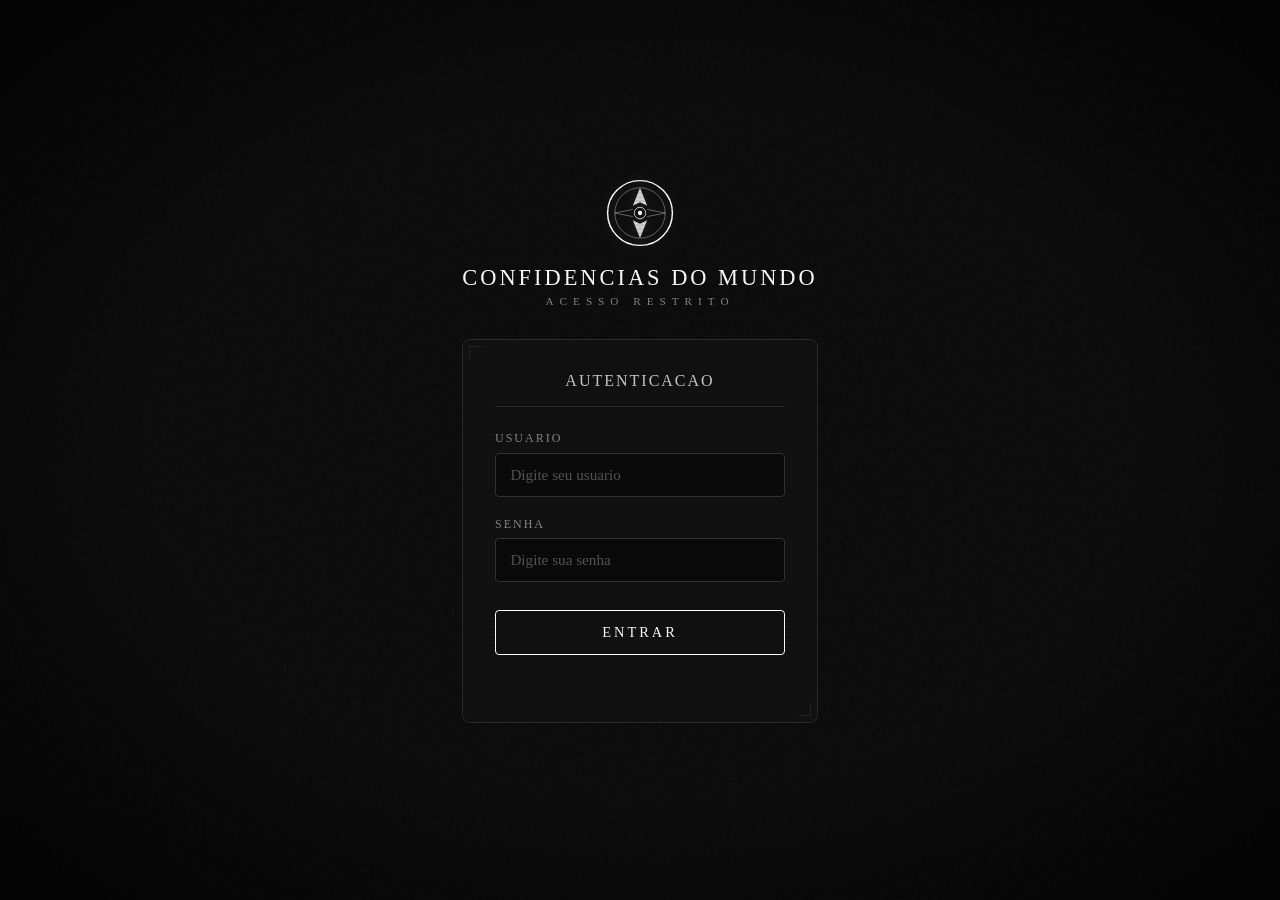
<file: index.html>
<!DOCTYPE html>
<html lang="pt-BR">
<head>
  <meta charset="UTF-8">
  <meta name="viewport" content="width=device-width, initial-scale=1.0">
  <title>CONFIDENCIAS DO MUNDO</title>
  <link rel="stylesheet" href="style.css">
</head>
<body>
  <div class="container">
    <div class="brasao">
      <svg viewBox="0 0 100 100" fill="none" xmlns="http://www.w3.org/2000/svg">
        <circle cx="50" cy="50" r="45" stroke="white" stroke-width="2" fill="none"/>
        <circle cx="50" cy="50" r="35" stroke="white" stroke-width="0.5" fill="none"/>
        <path d="M50 15 L60 40 L50 35 L40 40 Z" fill="white" opacity="0.8"/>
        <path d="M50 85 L60 60 L50 65 L40 60 Z" fill="white" opacity="0.8"/>
        <line x1="15" y1="50" x2="40" y2="45" stroke="white" stroke-width="0.5"/>
        <line x1="15" y1="50" x2="40" y2="55" stroke="white" stroke-width="0.5"/>
        <line x1="85" y1="50" x2="60" y2="45" stroke="white" stroke-width="0.5"/>
        <line x1="85" y1="50" x2="60" y2="55" stroke="white" stroke-width="0.5"/>
        <circle cx="50" cy="50" r="8" stroke="white" stroke-width="1" fill="none"/>
        <circle cx="50" cy="50" r="3" fill="white"/>
      </svg>
      <h1>Confidencias do Mundo</h1>
      <div class="sub">Acesso Restrito</div>
    </div>

    <div class="card">
      <h2>Autenticacao</h2>
      <form id="loginForm" autocomplete="off">
        <div class="form-group">
          <label for="usuario">Usuario</label>
          <input type="text" id="usuario" placeholder="Digite seu usuario" autocomplete="off">
        </div>
        <div class="form-group">
          <label for="senha">Senha</label>
          <input type="password" id="senha" placeholder="Digite sua senha" autocomplete="off">
        </div>
        <div class="btn-wrapper">
          <button type="submit" class="btn">Entrar</button>
        </div>
      </form>
      <div id="erro" class="erro"></div>
    </div>
  </div>

  <div id="terminalOverlay" class="terminal-overlay">
    <div class="terminal">
      <div class="terminal-header">
        <span class="terminal-title">CMD.exe - Terminal Interativo</span>
        <span class="terminal-close" id="terminalClose">x</span>
      </div>
      <div class="terminal-body">
        <div class="terminal-output" id="terminalOutput"></div>
        <div class="terminal-input-line">
          <span class="prompt">></span>
          <input type="text" id="terminalInput" class="terminal-input" placeholder="digite sua resposta..." disabled autocomplete="off">
          <button id="terminalSend" class="terminal-send">></button>
        </div>
      </div>
    </div>
  </div>

  <script src="script.js"></script>
  <script src="audio.js"></script>
</body>
</html>
</file>
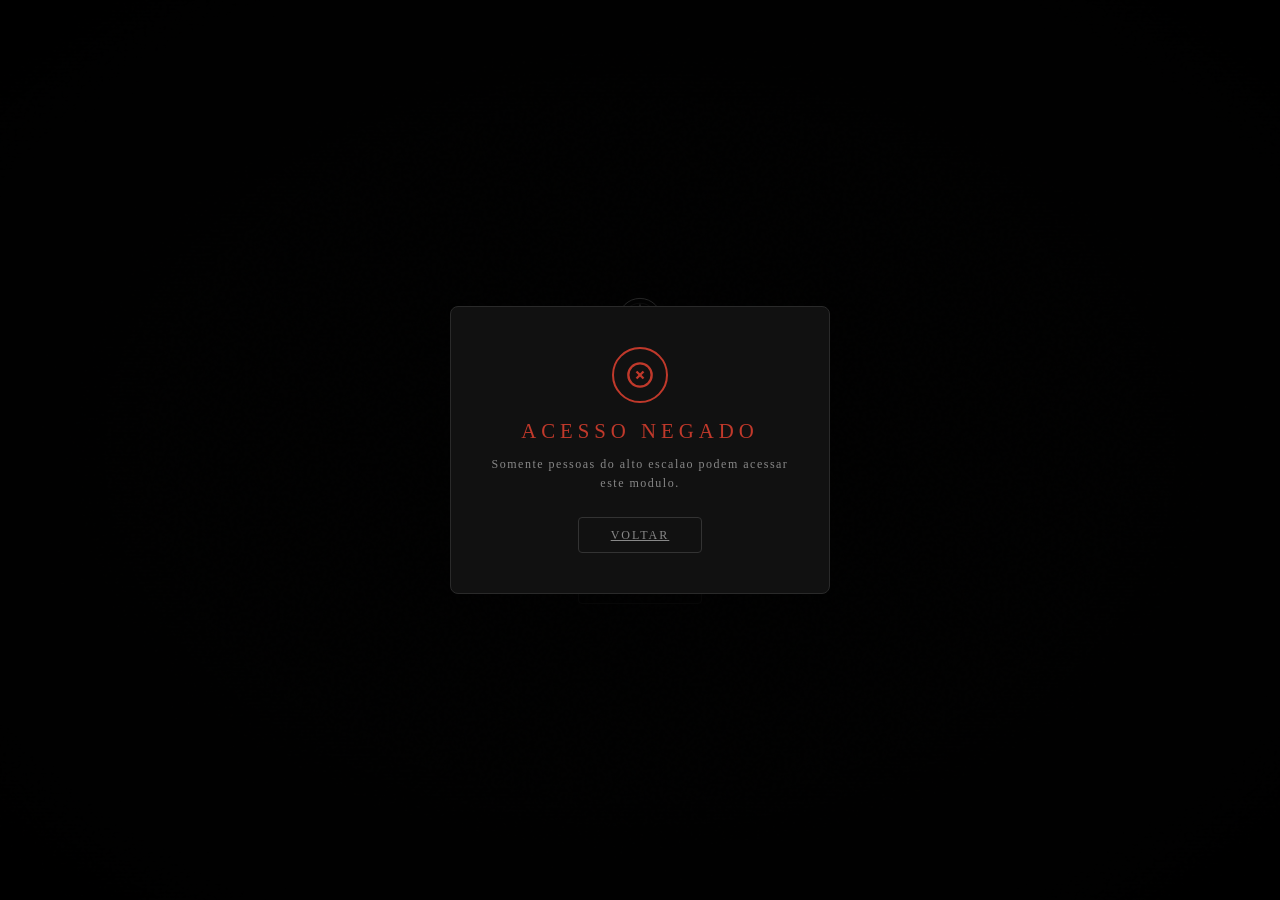
<file: cameras.html>
<!DOCTYPE html>
<html lang="pt-BR">
<head>
  <meta charset="UTF-8">
  <meta name="viewport" content="width=device-width, initial-scale=1.0">
  <title>Cameras - CONFIDENCIAS DO MUNDO</title>
  <link rel="stylesheet" href="style.css">
</head>
<body>
  <div class="sub-page">
    <div class="brasao" style="animation:none;opacity:1;margin-bottom:1rem">
      <svg viewBox="0 0 100 100" fill="none" xmlns="http://www.w3.org/2000/svg" style="width:48px;height:48px">
        <circle cx="50" cy="50" r="45" stroke="white" stroke-width="2" fill="none"/>
        <circle cx="50" cy="50" r="35" stroke="white" stroke-width="0.5" fill="none"/>
        <path d="M50 15 L60 40 L50 35 L40 40 Z" fill="white" opacity="0.8"/>
        <path d="M50 85 L60 60 L50 65 L40 60 Z" fill="white" opacity="0.8"/>
        <circle cx="50" cy="50" r="3" fill="white"/>
      </svg>
    </div>
    <h2>Cameras</h2>
    <div class="linha"></div>
    <div class="classificado">Conteudo Classificado</div>
    <div class="linha"></div>
    <a href="dashboard.html" class="voltar">Voltar</a>
  </div>

  <div class="access-modal-overlay visible" id="accessModal">
    <div class="access-modal">
      <div class="negado-icon">
        <svg viewBox="0 0 24 24" fill="none" stroke="currentColor" stroke-width="2">
          <circle cx="12" cy="12" r="10"/>
          <line x1="15" y1="9" x2="9" y2="15"/>
          <line x1="9" y1="9" x2="15" y2="15"/>
        </svg>
      </div>
      <h3>Acesso Negado</h3>
      <p>Somente pessoas do alto escalao podem acessar este modulo.</p>
      <a href="dashboard.html" class="btn-voltar-modal">Voltar</a>
    </div>
  </div>

  <script src="audio.js"></script>
</body>
</html>
</file>
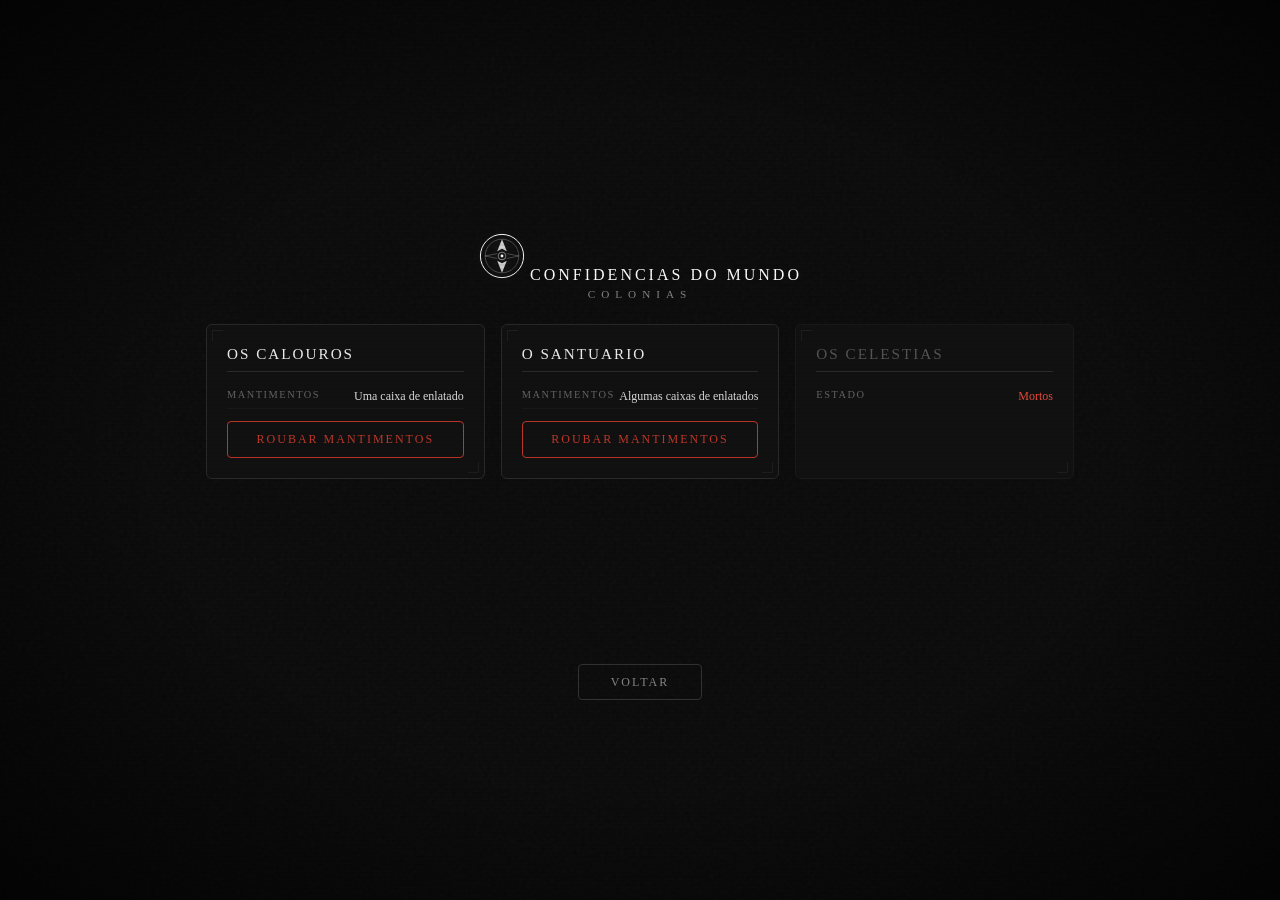
<file: colonias.html>
<!DOCTYPE html>
<html lang="pt-BR">
<head>
  <meta charset="UTF-8">
  <meta name="viewport" content="width=device-width, initial-scale=1.0">
  <title>Colonias - CONFIDENCIAS DO MUNDO</title>
  <link rel="stylesheet" href="style.css">
</head>
<body>
  <header>
    <div class="brasao" style="animation:none;opacity:1;margin-bottom:0.5rem">
      <svg viewBox="0 0 100 100" fill="none" xmlns="http://www.w3.org/2000/svg" style="width:48px;height:48px">
        <circle cx="50" cy="50" r="45" stroke="white" stroke-width="2" fill="none"/>
        <circle cx="50" cy="50" r="35" stroke="white" stroke-width="0.5" fill="none"/>
        <path d="M50 15 L60 40 L50 35 L40 40 Z" fill="white" opacity="0.8"/>
        <path d="M50 85 L60 60 L50 65 L40 60 Z" fill="white" opacity="0.8"/>
        <line x1="15" y1="50" x2="40" y2="45" stroke="white" stroke-width="0.5"/>
        <line x1="15" y1="50" x2="40" y2="55" stroke="white" stroke-width="0.5"/>
        <line x1="85" y1="50" x2="60" y2="45" stroke="white" stroke-width="0.5"/>
        <line x1="85" y1="50" x2="60" y2="55" stroke="white" stroke-width="0.5"/>
        <circle cx="50" cy="50" r="8" stroke="white" stroke-width="1" fill="none"/>
        <circle cx="50" cy="50" r="3" fill="white"/>
      </svg>
      <h1 style="font-size:1rem;margin-top:0.4rem">Confidencias do Mundo</h1>
      <div class="sub">Colonias</div>
    </div>
  </header>

  <main class="feiticeiros-grid">
    <div class="feiticeiro-card colonia-card" style="animation-delay:0.1s">
      <div class="nome">Os Calouros</div>
      <div class="info-row">
        <span class="label">Mantimentos</span>
        <span class="value">Uma caixa de enlatado</span>
      </div>
      <button class="btn-roubar" onclick="roubar(this)">Roubar mantimentos</button>
    </div>

    <div class="feiticeiro-card colonia-card" style="animation-delay:0.2s">
      <div class="nome">O Santuario</div>
      <div class="info-row">
        <span class="label">Mantimentos</span>
        <span class="value">Algumas caixas de enlatados</span>
      </div>
      <button class="btn-roubar" onclick="roubar(this)">Roubar mantimentos</button>
    </div>

    <div class="feiticeiro-card colonia-card morta" style="animation-delay:0.3s">
      <div class="nome">Os Celestias</div>
      <div class="info-row">
        <span class="label">Estado</span>
        <span class="value morto">Mortos</span>
      </div>
    </div>

    <div class="feiticeiro-card colonia-card misterio" style="animation-delay:0.4s">
      <div class="nome">Misterios</div>
      <div class="info-row">
        <span class="label">Mantimentos</span>
        <span class="value desconhecido">???</span>
      </div>
    </div>
  </main>

  <div class="popup-overlay" id="popupRoubo">
    <div class="popup-box">
      <p>Foi enviada uma equipe para o roubo.</p>
      <button class="btn-fechar" onclick="fecharPopup()">Ok</button>
    </div>
  </div>

  <a href="dashboard.html" class="voltar">Voltar</a>
  <script src="audio.js"></script>
  <script>
    function roubar(btn) {
      btn.disabled = true;
      btn.textContent = 'Roubado';
      document.getElementById('popupRoubo').classList.add('visible');
    }

    function fecharPopup() {
      document.getElementById('popupRoubo').classList.remove('visible');
    }
  </script>
</body>
</html>
</file>
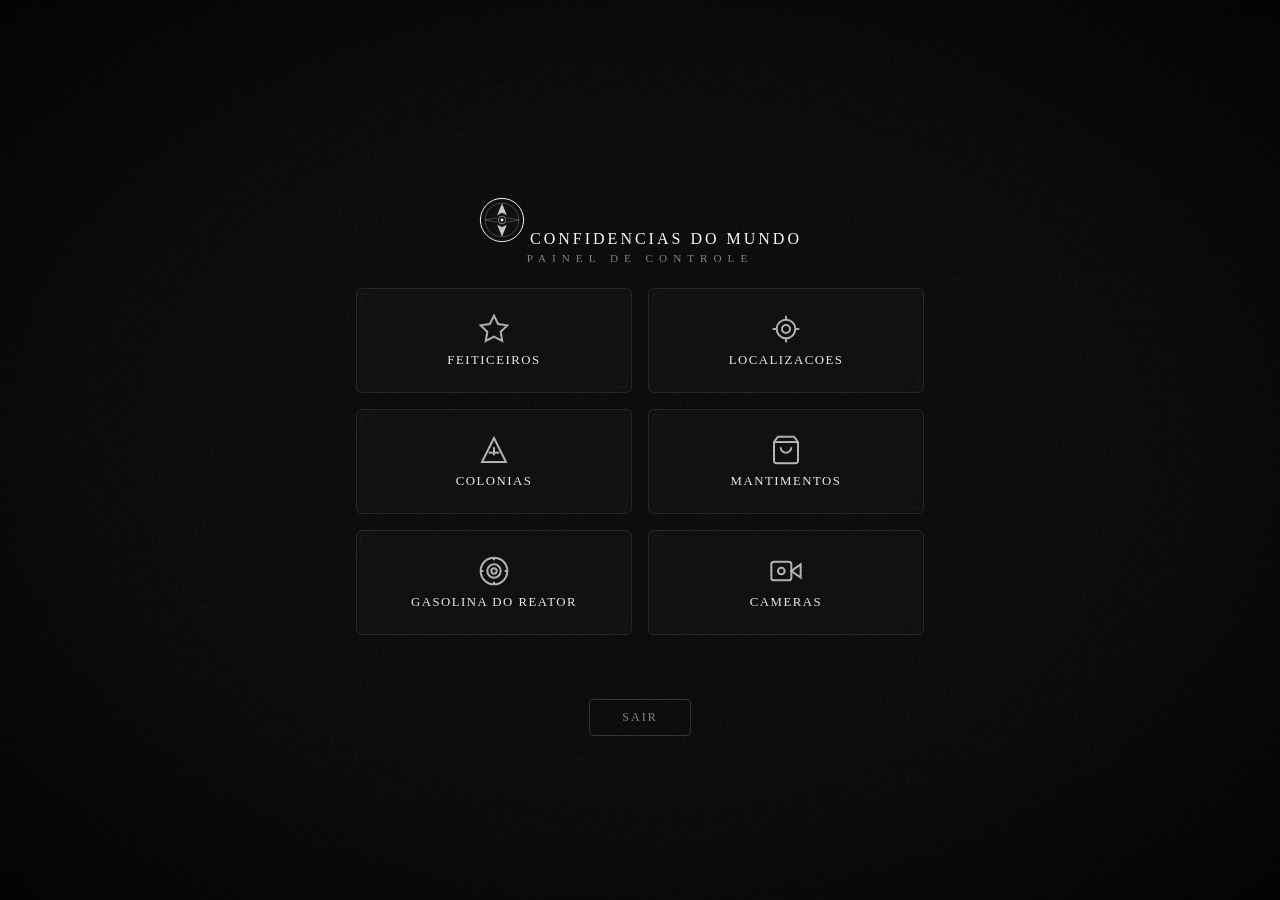
<file: dashboard.html>
<!DOCTYPE html>
<html lang="pt-BR">
<head>
  <meta charset="UTF-8">
  <meta name="viewport" content="width=device-width, initial-scale=1.0">
  <title>Dashboard - CONFIDENCIAS DO MUNDO</title>
  <link rel="stylesheet" href="style.css">
</head>
<body>
  <header>
    <div class="brasao" style="animation:none;opacity:1;margin-bottom:0.5rem">
      <svg viewBox="0 0 100 100" fill="none" xmlns="http://www.w3.org/2000/svg" style="width:48px;height:48px">
        <circle cx="50" cy="50" r="45" stroke="white" stroke-width="2" fill="none"/>
        <circle cx="50" cy="50" r="35" stroke="white" stroke-width="0.5" fill="none"/>
        <path d="M50 15 L60 40 L50 35 L40 40 Z" fill="white" opacity="0.8"/>
        <path d="M50 85 L60 60 L50 65 L40 60 Z" fill="white" opacity="0.8"/>
        <line x1="15" y1="50" x2="40" y2="45" stroke="white" stroke-width="0.5"/>
        <line x1="15" y1="50" x2="40" y2="55" stroke="white" stroke-width="0.5"/>
        <line x1="85" y1="50" x2="60" y2="45" stroke="white" stroke-width="0.5"/>
        <line x1="85" y1="50" x2="60" y2="55" stroke="white" stroke-width="0.5"/>
        <circle cx="50" cy="50" r="8" stroke="white" stroke-width="1" fill="none"/>
        <circle cx="50" cy="50" r="3" fill="white"/>
      </svg>
      <h1 style="font-size:1rem;margin-top:0.4rem">Confidencias do Mundo</h1>
      <div class="sub">Painel de Controle</div>
    </div>
  </header>

  <main class="dashboard-grid">
    <a href="feiticeiros.html" class="card-option">
      <svg viewBox="0 0 24 24" fill="none" stroke="white" stroke-width="1.5">
        <path d="M12 2L15.09 8.26L22 9.27L17 14.14L18.18 21.02L12 17.77L5.82 21.02L7 14.14L2 9.27L8.91 8.26L12 2Z"/>
      </svg>
      <span>Feiticeiros</span>
    </a>
    <a href="localizacoes.html" class="card-option">
      <svg viewBox="0 0 24 24" fill="none" stroke="white" stroke-width="1.5">
        <circle cx="12" cy="12" r="3"/>
        <path d="M19 12C19 15.87 15.87 19 12 19C8.13 19 5 15.87 5 12C5 8.13 8.13 5 12 5C15.87 5 19 8.13 19 12Z"/>
        <path d="M12 2V5M12 19V22M2 12H5M19 12H22"/>
      </svg>
      <span>Localizacoes</span>
    </a>
    <a href="colonias.html" class="card-option">
      <svg viewBox="0 0 24 24" fill="none" stroke="white" stroke-width="1.5">
        <path d="M3 21L12 3L21 21H3Z"/>
        <line x1="12" y1="10" x2="12" y2="16"/>
        <line x1="8" y1="14" x2="16" y2="14"/>
      </svg>
      <span>Colonias</span>
    </a>
    <a href="mantimentos.html" class="card-option">
      <svg viewBox="0 0 24 24" fill="none" stroke="white" stroke-width="1.5">
        <path d="M6 2L3 6V20C3 20.5304 3.21071 21.0391 3.58579 21.4142C3.96086 21.7893 4.46957 22 5 22H19C19.5304 22 20.0391 21.7893 20.4142 21.4142C20.7893 21.0391 21 20.5304 21 20V6L18 2H6Z"/>
        <line x1="3" y1="6" x2="21" y2="6"/>
        <path d="M16 10C16 11.0609 15.5786 12.0783 14.8284 12.8284C14.0783 13.5786 13.0609 14 12 14C10.9391 14 9.92172 13.5786 9.17157 12.8284C8.42143 12.0783 8 11.0609 8 10"/>
      </svg>
      <span>Mantimentos</span>
    </a>
    <a href="gasolina-do-reator.html" class="card-option">
      <svg viewBox="0 0 24 24" fill="none" stroke="white" stroke-width="1.5">
        <circle cx="12" cy="12" r="10"/>
        <circle cx="12" cy="12" r="5"/>
        <circle cx="12" cy="12" r="2"/>
        <line x1="12" y1="2" x2="12" y2="4"/>
        <line x1="12" y1="20" x2="12" y2="22"/>
        <line x1="2" y1="12" x2="4" y2="12"/>
        <line x1="20" y1="12" x2="22" y2="12"/>
      </svg>
      <span>Gasolina Do Reator</span>
    </a>
    <a href="javascript:void(0)" onclick="document.getElementById('cameraModal').classList.add('visible')" class="card-option">
      <svg viewBox="0 0 24 24" fill="none" stroke="white" stroke-width="1.5">
        <path d="M23 7L16 12L23 17V7Z"/>
        <rect x="1" y="5" width="15" height="14" rx="2" ry="2"/>
        <circle cx="8.5" cy="12" r="2.5"/>
      </svg>
      <span>Cameras</span>
    </a>
  </main>

  <a href="index.html" class="voltar">Sair</a>

  <div class="access-modal-overlay" id="cameraModal">
    <div class="access-modal">
      <div class="negado-icon">
        <svg viewBox="0 0 24 24" fill="none" stroke="currentColor" stroke-width="2">
          <circle cx="12" cy="12" r="10"/>
          <line x1="15" y1="9" x2="9" y2="15"/>
          <line x1="9" y1="9" x2="15" y2="15"/>
        </svg>
      </div>
      <h3>Acesso Negado</h3>
      <p>Somente pessoas do alto escalao podem acessar este modulo.</p>
      <button class="btn-voltar-modal" onclick="this.closest('.access-modal-overlay').classList.remove('visible')">Voltar</button>
    </div>
  </div>

  <script src="audio.js"></script>
</body>
</html>
</file>
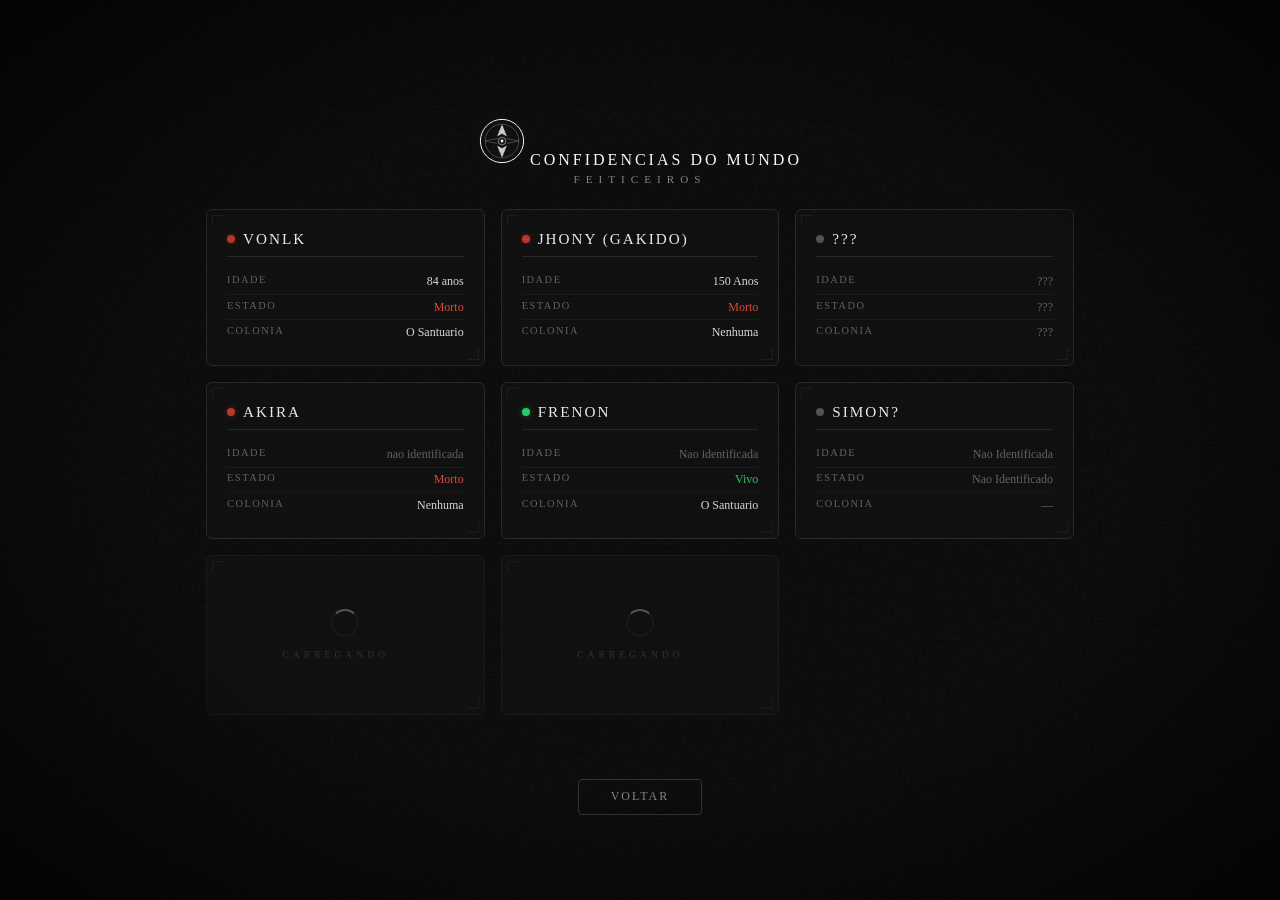
<file: feiticeiros.html>
<!DOCTYPE html>
<html lang="pt-BR">
<head>
  <meta charset="UTF-8">
  <meta name="viewport" content="width=device-width, initial-scale=1.0">
  <title>Feiticeiros - CONFIDENCIAS DO MUNDO</title>
  <link rel="stylesheet" href="style.css">
</head>
<body>
  <header>
    <div class="brasao" style="animation:none;opacity:1;margin-bottom:0.5rem">
      <svg viewBox="0 0 100 100" fill="none" xmlns="http://www.w3.org/2000/svg" style="width:48px;height:48px">
        <circle cx="50" cy="50" r="45" stroke="white" stroke-width="2" fill="none"/>
        <circle cx="50" cy="50" r="35" stroke="white" stroke-width="0.5" fill="none"/>
        <path d="M50 15 L60 40 L50 35 L40 40 Z" fill="white" opacity="0.8"/>
        <path d="M50 85 L60 60 L50 65 L40 60 Z" fill="white" opacity="0.8"/>
        <line x1="15" y1="50" x2="40" y2="45" stroke="white" stroke-width="0.5"/>
        <line x1="15" y1="50" x2="40" y2="55" stroke="white" stroke-width="0.5"/>
        <line x1="85" y1="50" x2="60" y2="45" stroke="white" stroke-width="0.5"/>
        <line x1="85" y1="50" x2="60" y2="55" stroke="white" stroke-width="0.5"/>
        <circle cx="50" cy="50" r="8" stroke="white" stroke-width="1" fill="none"/>
        <circle cx="50" cy="50" r="3" fill="white"/>
      </svg>
      <h1 style="font-size:1rem;margin-top:0.4rem">Confidencias do Mundo</h1>
      <div class="sub">Feiticeiros</div>
    </div>
  </header>

  <main class="feiticeiros-grid">
    <div class="feiticeiro-card" style="animation-delay:0.1s">
      <div class="nome">
        <span class="status-dot morto"></span>
        Vonlk
      </div>
      <div class="info-row">
        <span class="label">Idade</span>
        <span class="value">84 anos</span>
      </div>
      <div class="info-row">
        <span class="label">Estado</span>
        <span class="value morto">Morto</span>
      </div>
      <div class="info-row">
        <span class="label">Colonia</span>
        <span class="value">O Santuario</span>
      </div>
    </div>

    <div class="feiticeiro-card" style="animation-delay:0.2s">
      <div class="nome">
        <span class="status-dot morto"></span>
        Jhony (Gakido)
      </div>
      <div class="info-row">
        <span class="label">Idade</span>
        <span class="value">150 Anos</span>
      </div>
      <div class="info-row">
        <span class="label">Estado</span>
        <span class="value morto">Morto</span>
      </div>
      <div class="info-row">
        <span class="label">Colonia</span>
        <span class="value">Nenhuma</span>
      </div>
    </div>

    <div class="feiticeiro-card" style="animation-delay:0.3s">
      <div class="nome">
        <span class="status-dot desconhecido"></span>
        ???
      </div>
      <div class="info-row">
        <span class="label">Idade</span>
        <span class="value desconhecido">???</span>
      </div>
      <div class="info-row">
        <span class="label">Estado</span>
        <span class="value desconhecido">???</span>
      </div>
      <div class="info-row">
        <span class="label">Colonia</span>
        <span class="value desconhecido">???</span>
      </div>
    </div>

    <div class="feiticeiro-card" style="animation-delay:0.4s">
      <div class="nome">
        <span class="status-dot morto"></span>
        Akira
      </div>
      <div class="info-row">
        <span class="label">Idade</span>
        <span class="value desconhecido">nao identificada</span>
      </div>
      <div class="info-row">
        <span class="label">Estado</span>
        <span class="value morto">Morto</span>
      </div>
      <div class="info-row">
        <span class="label">Colonia</span>
        <span class="value">Nenhuma</span>
      </div>
    </div>

    <div class="feiticeiro-card" style="animation-delay:0.5s">
      <div class="nome">
        <span class="status-dot vivo"></span>
        Frenon
      </div>
      <div class="info-row">
        <span class="label">Idade</span>
        <span class="value desconhecido">Nao identificada</span>
      </div>
      <div class="info-row">
        <span class="label">Estado</span>
        <span class="value vivo">Vivo</span>
      </div>
      <div class="info-row">
        <span class="label">Colonia</span>
        <span class="value">O Santuario</span>
      </div>
    </div>

    <div class="feiticeiro-card" style="animation-delay:0.6s">
      <div class="nome">
        <span class="status-dot desconhecido"></span>
        Simon?
      </div>
      <div class="info-row">
        <span class="label">Idade</span>
        <span class="value desconhecido">Nao Identificada</span>
      </div>
      <div class="info-row">
        <span class="label">Estado</span>
        <span class="value desconhecido">Nao Identificado</span>
      </div>
      <div class="info-row">
        <span class="label">Colonia</span>
        <span class="value desconhecido">—</span>
      </div>
    </div>

    <div class="feiticeiro-card suspense" style="animation-delay:0.7s">
      <div class="spinner"></div>
      <div class="suspense-label">Carregando...</div>
    </div>

    <div class="feiticeiro-card suspense" style="animation-delay:0.8s">
      <div class="spinner"></div>
      <div class="suspense-label">Carregando...</div>
    </div>
  </main>

  <a href="dashboard.html" class="voltar">Voltar</a>
  <script src="audio.js"></script>
</body>
</html>
</file>
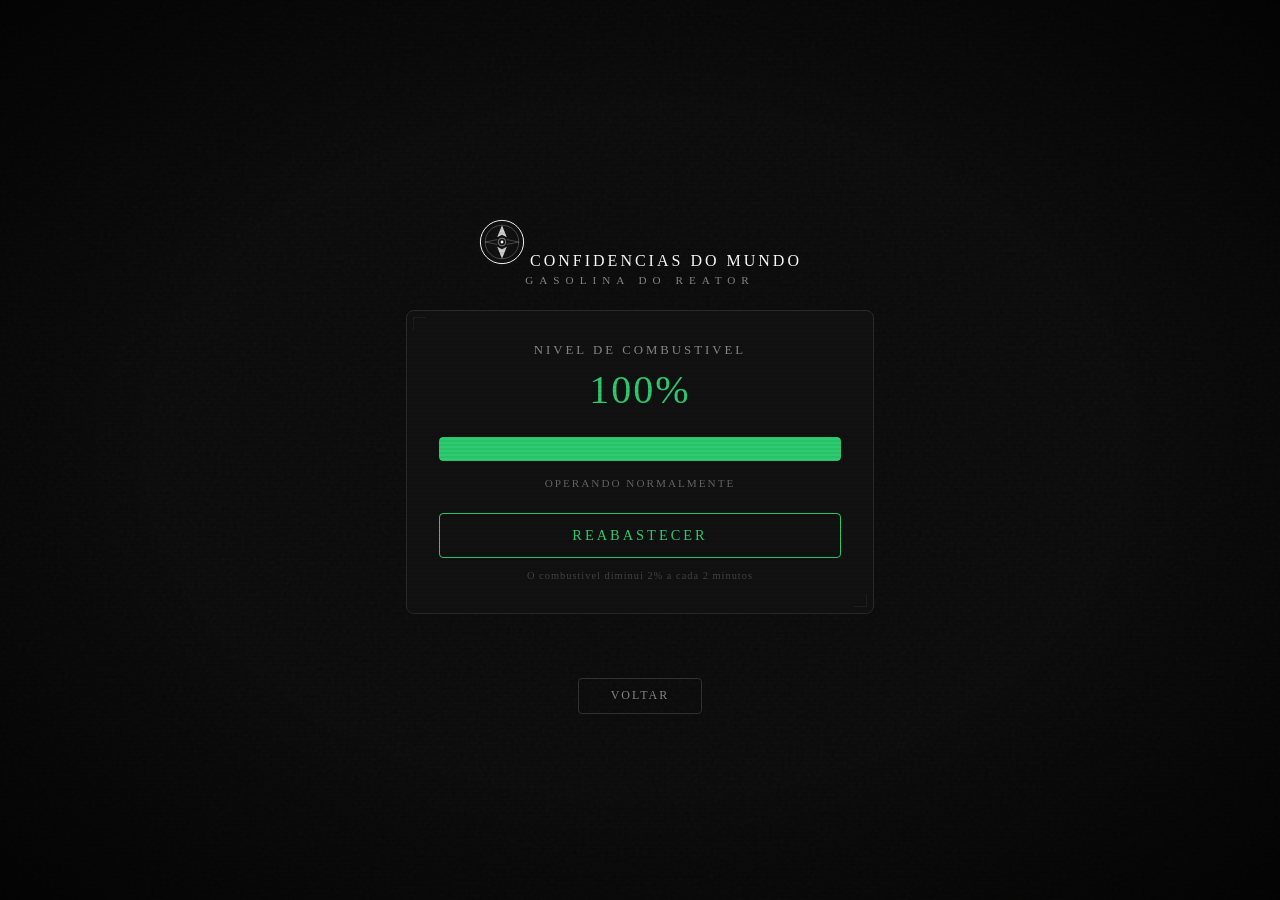
<file: gasolina-do-reator.html>
<!DOCTYPE html>
<html lang="pt-BR">
<head>
  <meta charset="UTF-8">
  <meta name="viewport" content="width=device-width, initial-scale=1.0">
  <title>Gasolina Do Reator - CONFIDENCIAS DO MUNDO</title>
  <link rel="stylesheet" href="style.css">
</head>
<body>
  <header>
    <div class="brasao" style="animation:none;opacity:1;margin-bottom:0.5rem">
      <svg viewBox="0 0 100 100" fill="none" xmlns="http://www.w3.org/2000/svg" style="width:48px;height:48px">
        <circle cx="50" cy="50" r="45" stroke="white" stroke-width="2" fill="none"/>
        <circle cx="50" cy="50" r="35" stroke="white" stroke-width="0.5" fill="none"/>
        <path d="M50 15 L60 40 L50 35 L40 40 Z" fill="white" opacity="0.8"/>
        <path d="M50 85 L60 60 L50 65 L40 60 Z" fill="white" opacity="0.8"/>
        <line x1="15" y1="50" x2="40" y2="45" stroke="white" stroke-width="0.5"/>
        <line x1="15" y1="50" x2="40" y2="55" stroke="white" stroke-width="0.5"/>
        <line x1="85" y1="50" x2="60" y2="45" stroke="white" stroke-width="0.5"/>
        <line x1="85" y1="50" x2="60" y2="55" stroke="white" stroke-width="0.5"/>
        <circle cx="50" cy="50" r="8" stroke="white" stroke-width="1" fill="none"/>
        <circle cx="50" cy="50" r="3" fill="white"/>
      </svg>
      <h1 style="font-size:1rem;margin-top:0.4rem">Confidencias do Mundo</h1>
      <div class="sub">Gasolina Do Reator</div>
    </div>
  </header>

  <main class="fuel-section">
    <div class="fuel-card">
      <h3>Nivel de Combustivel</h3>
      <div class="fuel-percent alta" id="fuelPercent">100%</div>
      <div class="fuel-bar-bg">
        <div class="fuel-bar-fill" id="fuelBarFill" style="width:100%"></div>
      </div>
      <div class="fuel-status" id="fuelStatus">OPERANDO NORMALMENTE</div>
      <button class="btn-reabastecer" id="btnReabastecer">Reabastecer</button>
      <div class="fuel-info">O combustivel diminui 2% a cada 2 minutos</div>
    </div>
  </main>

  <a href="dashboard.html" class="voltar">Voltar</a>
  <script src="audio.js"></script>
  <script>
    (function () {
      var DECREASE = 2;
      var INTERVAL = 120000;
      var STORAGE_KEY = 'fuel_nivel';
      var STORAGE_TIME = 'fuel_timestamp';

      var fuelPercent = document.getElementById('fuelPercent');
      var fuelBarFill = document.getElementById('fuelBarFill');
      var fuelStatus = document.getElementById('fuelStatus');
      var btnReabastecer = document.getElementById('btnReabastecer');

      function calcularNivel() {
        var saved = localStorage.getItem(STORAGE_KEY);
        var savedTime = localStorage.getItem(STORAGE_TIME);

        if (saved !== null && savedTime !== null) {
          var elapsed = Date.now() - parseInt(savedTime, 10);
          var lost = Math.floor(elapsed / INTERVAL) * DECREASE;
          var nivel = parseFloat(saved) - lost;
          if (nivel < 0) nivel = 0;
          return nivel;
        }
        return 100;
      }

      var fuel = calcularNivel();

      function salvarNivel() {
        localStorage.setItem(STORAGE_KEY, fuel);
        localStorage.setItem(STORAGE_TIME, Date.now());
      }

      function atualizarBarra() {
        fuelPercent.textContent = Math.round(fuel) + '%';
        fuelBarFill.style.width = Math.round(fuel) + '%';

        fuelPercent.className = 'fuel-percent';
        fuelBarFill.className = 'fuel-bar-fill';

        if (fuel > 50) {
          fuelPercent.classList.add('alta');
          fuelStatus.textContent = 'OPERANDO NORMALMENTE';
        } else if (fuel > 20) {
          fuelPercent.classList.add('media');
          fuelBarFill.classList.add('media');
          fuelStatus.textContent = 'NIVEL MEDIO — ATENCAO';
        } else if (fuel > 5) {
          fuelPercent.classList.add('baixa');
          fuelBarFill.classList.add('baixa');
          fuelStatus.textContent = 'NIVEL BAIXO — REABASTECA EM BREVE';
        } else {
          fuelPercent.classList.add('baixa');
          fuelBarFill.classList.add('critica');
          fuelStatus.textContent = 'NIVEL CRITICO — REABASTECA AGORA';
        }

        salvarNivel();
      }

      function reabastecer() {
        fuel = 100;
        atualizarBarra();
      }

      btnReabastecer.addEventListener('click', reabastecer);

      atualizarBarra();

      setInterval(function () {
        if (fuel > 0) {
          fuel = Math.max(0, fuel - DECREASE);
          atualizarBarra();
        }
      }, INTERVAL);
    })();
  </script>
</body>
</html>
</file>
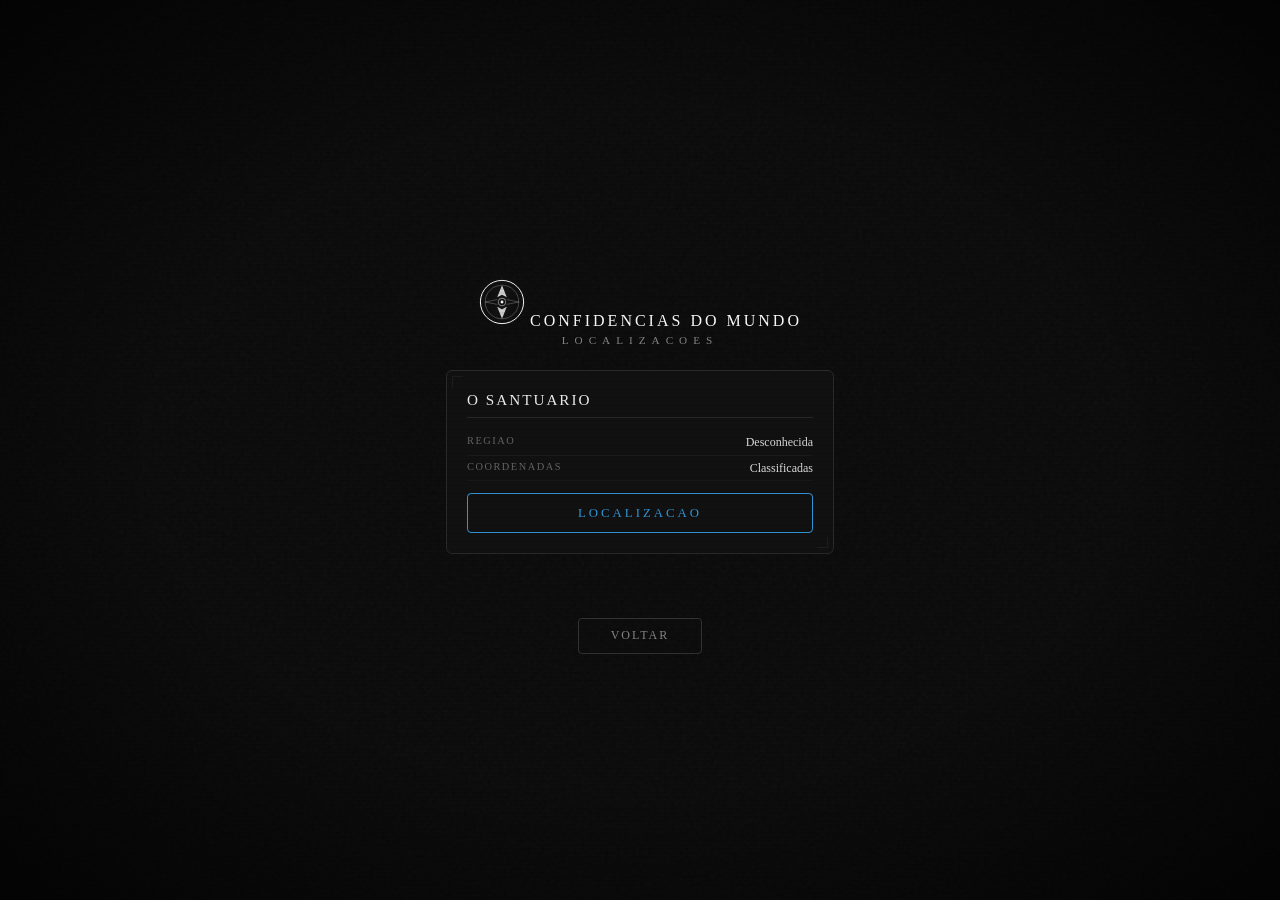
<file: localizacoes.html>
<!DOCTYPE html>
<html lang="pt-BR">
<head>
  <meta charset="UTF-8">
  <meta name="viewport" content="width=device-width, initial-scale=1.0">
  <title>Localizacoes - CONFIDENCIAS DO MUNDO</title>
  <link rel="stylesheet" href="style.css">
</head>
<body>
  <header>
    <div class="brasao" style="animation:none;opacity:1;margin-bottom:0.5rem">
      <svg viewBox="0 0 100 100" fill="none" xmlns="http://www.w3.org/2000/svg" style="width:48px;height:48px">
        <circle cx="50" cy="50" r="45" stroke="white" stroke-width="2" fill="none"/>
        <circle cx="50" cy="50" r="35" stroke="white" stroke-width="0.5" fill="none"/>
        <path d="M50 15 L60 40 L50 35 L40 40 Z" fill="white" opacity="0.8"/>
        <path d="M50 85 L60 60 L50 65 L40 60 Z" fill="white" opacity="0.8"/>
        <line x1="15" y1="50" x2="40" y2="45" stroke="white" stroke-width="0.5"/>
        <line x1="15" y1="50" x2="40" y2="55" stroke="white" stroke-width="0.5"/>
        <line x1="85" y1="50" x2="60" y2="45" stroke="white" stroke-width="0.5"/>
        <line x1="85" y1="50" x2="60" y2="55" stroke="white" stroke-width="0.5"/>
        <circle cx="50" cy="50" r="8" stroke="white" stroke-width="1" fill="none"/>
        <circle cx="50" cy="50" r="3" fill="white"/>
      </svg>
      <h1 style="font-size:1rem;margin-top:0.4rem">Confidencias do Mundo</h1>
      <div class="sub">Localizacoes</div>
    </div>
  </header>

  <main class="feiticeiros-grid" style="max-width:420px">
    <div class="feiticeiro-card colonia-card" style="animation-delay:0.1s">
      <div class="nome">O Santuario</div>
      <div class="info-row">
        <span class="label">Regiao</span>
        <span class="value">Desconhecida</span>
      </div>
      <div class="info-row">
        <span class="label">Coordenadas</span>
        <span class="value">Classificadas</span>
      </div>
      <button class="btn-localizacao" onclick="mostrarLocalizacao()">Localizacao</button>
    </div>
  </main>

  <div class="popup-overlay" id="popupLocal">
    <div class="popup-box">
      <p>Okinawa, uma ilha afastada do Japao.</p>
      <button class="btn-fechar" onclick="fecharPopup()">Ok</button>
    </div>
  </div>

  <a href="dashboard.html" class="voltar">Voltar</a>
  <script src="audio.js"></script>
  <script>
    function mostrarLocalizacao() {
      document.getElementById('popupLocal').classList.add('visible');
    }

    function fecharPopup() {
      document.getElementById('popupLocal').classList.remove('visible');
    }
  </script>
</body>
</html>
</file>
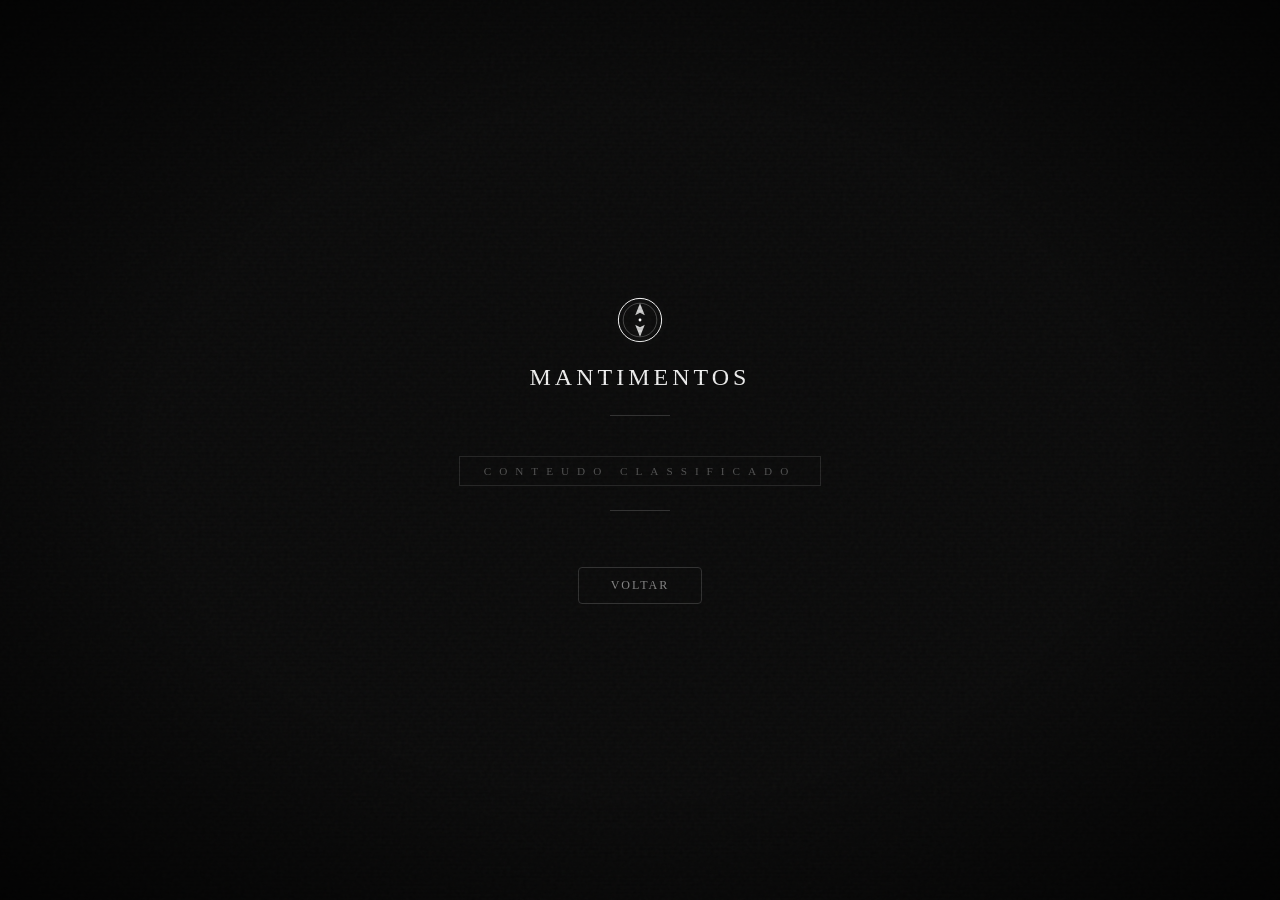
<file: mantimentos.html>
<!DOCTYPE html>
<html lang="pt-BR">
<head>
  <meta charset="UTF-8">
  <meta name="viewport" content="width=device-width, initial-scale=1.0">
  <title>Mantimentos - CONFIDENCIAS DO MUNDO</title>
  <link rel="stylesheet" href="style.css">
</head>
<body>
  <div class="sub-page">
    <div class="brasao" style="animation:none;opacity:1;margin-bottom:1rem">
      <svg viewBox="0 0 100 100" fill="none" xmlns="http://www.w3.org/2000/svg" style="width:48px;height:48px">
        <circle cx="50" cy="50" r="45" stroke="white" stroke-width="2" fill="none"/>
        <circle cx="50" cy="50" r="35" stroke="white" stroke-width="0.5" fill="none"/>
        <path d="M50 15 L60 40 L50 35 L40 40 Z" fill="white" opacity="0.8"/>
        <path d="M50 85 L60 60 L50 65 L40 60 Z" fill="white" opacity="0.8"/>
        <circle cx="50" cy="50" r="3" fill="white"/>
      </svg>
    </div>
    <h2>Mantimentos</h2>
    <div class="linha"></div>
    <div class="classificado">Conteudo Classificado</div>
    <div class="linha"></div>
    <a href="dashboard.html" class="voltar">Voltar</a>
  </div>
  <script src="audio.js"></script>
</body>
</html>
</file>
<file: style.css>
* {
  margin: 0;
  padding: 0;
  box-sizing: border-box;
}

body {
  font-family: 'Georgia', 'Times New Roman', serif;
  background-color: #0a0a0a;
  background-image: url("data:image/svg+xml,%3Csvg viewBox='0 0 256 256' xmlns='http://www.w3.org/2000/svg'%3E%3Cfilter id='n'%3E%3CfeTurbulence type='fractalNoise' baseFrequency='0.9' numOctaves='4' stitchTiles='stitch'/%3E%3C/filter%3E%3Crect width='100%25' height='100%25' filter='url(%23n)' opacity='0.03'/%3E%3C/svg%3E");
  color: #f0f0f0;
  min-height: 100vh;
  display: flex;
  flex-direction: column;
  align-items: center;
  justify-content: center;
  position: relative;
}

/* === OVERLAYS GLOBAIS === */
body::before {
  content: '';
  position: fixed;
  inset: 0;
  background: radial-gradient(ellipse at center, transparent 55%, rgba(0,0,0,0.7) 100%);
  pointer-events: none;
  z-index: 9993;
}

body::after {
  content: '';
  position: fixed;
  inset: 0;
  background: repeating-linear-gradient(
    0deg,
    transparent,
    transparent 2px,
    rgba(0,0,0,0.06) 2px,
    rgba(0,0,0,0.06) 4px
  );
  pointer-events: none;
  z-index: 9994;
  animation: scanlines 8s linear infinite;
}

.container {
  width: 100%;
  max-width: 420px;
  padding: 2rem;
}

/* === BRASÃO === */
.brasao {
  text-align: center;
  margin-bottom: 2rem;
  opacity: 0;
  animation: fadeDown 0.8s ease forwards;
}

.brasao svg {
  width: 72px;
  height: 72px;
  filter: drop-shadow(0 0 6px rgba(255,255,255,0.15));
}

.brasao h1 {
  font-size: 1.4rem;
  letter-spacing: 3px;
  text-transform: uppercase;
  margin-top: 0.75rem;
  font-weight: 400;
  color: #ffffff;
  animation: glitchText 5s infinite;
  position: relative;
  display: inline-block;
}

.brasao .sub {
  font-size: 0.7rem;
  letter-spacing: 6px;
  text-transform: uppercase;
  color: #888;
  margin-top: 0.25rem;
}

/* === CARD === */
.card {
  background: #111;
  border: 1px solid #2a2a2a;
  border-radius: 8px;
  padding: 2rem;
  opacity: 0;
  animation: fadeUp 0.8s ease 0.2s forwards;
  position: relative;
  outline: 1px solid transparent;
  outline-offset: 2px;
}

.card::before {
  content: '';
  position: absolute;
  top: 6px;
  left: 6px;
  width: 12px;
  height: 12px;
  border-top: 1px solid #333;
  border-left: 1px solid #333;
  opacity: 0.5;
}

.card::after {
  content: '';
  position: absolute;
  bottom: 6px;
  right: 6px;
  width: 12px;
  height: 12px;
  border-bottom: 1px solid #333;
  border-right: 1px solid #333;
  opacity: 0.5;
}

.card h2 {
  text-align: center;
  font-size: 1rem;
  letter-spacing: 2px;
  text-transform: uppercase;
  font-weight: 400;
  color: #ccc;
  margin-bottom: 1.5rem;
  padding-bottom: 1rem;
  border-bottom: 1px solid #2a2a2a;
}

/* === FORMULÁRIO === */
.form-group {
  margin-bottom: 1.25rem;
}

.form-group label {
  display: block;
  font-size: 0.75rem;
  letter-spacing: 2px;
  text-transform: uppercase;
  color: #888;
  margin-bottom: 0.4rem;
}

.form-group input {
  width: 100%;
  padding: 0.75rem 0.9rem;
  background: #0a0a0a;
  border: 1px solid #333;
  border-radius: 4px;
  color: #f0f0f0;
  font-family: inherit;
  font-size: 0.95rem;
  outline: none;
  transition: border-color 0.3s ease, box-shadow 0.3s ease;
}

.form-group input:focus {
  border-color: #fff;
  box-shadow: 0 0 0 1px #fff;
}

.form-group input::placeholder {
  color: #555;
}

/* === BOTÃO === */
.btn {
  width: 100%;
  padding: 0.8rem;
  background: transparent;
  border: 1px solid #fff;
  border-radius: 4px;
  color: #fff;
  font-family: inherit;
  font-size: 0.9rem;
  letter-spacing: 3px;
  text-transform: uppercase;
  cursor: pointer;
  transition: background 0.3s ease, color 0.3s ease;
  margin-top: 0.5rem;
}

.btn:hover {
  background: #fff;
  color: #0a0a0a;
}

.btn:active {
  transform: scale(0.98);
}

/* === ERRO === */
.erro {
  color: #c0392b;
  font-size: 0.8rem;
  text-align: center;
  margin-top: 1rem;
  min-height: 1.2rem;
  opacity: 0;
  transition: opacity 0.4s ease;
}

.erro.visible {
  opacity: 1;
}

/* === DASHBOARD === */
header {
  width: 100%;
  text-align: center;
  padding: 2rem 1rem 1rem;
  opacity: 0;
  animation: fadeDown 0.8s ease forwards;
}

header h1 {
  font-size: 1.2rem;
  letter-spacing: 3px;
  text-transform: uppercase;
  font-weight: 400;
}

header .sub {
  font-size: 0.65rem;
  letter-spacing: 5px;
  color: #666;
  margin-top: 0.25rem;
}

.dashboard-grid {
  display: grid;
  grid-template-columns: 1fr 1fr;
  gap: 1rem;
  max-width: 600px;
  width: 100%;
  padding: 0 1rem 2rem;
  opacity: 0;
  animation: fadeUp 0.8s ease 0.3s forwards;
}

.card-option {
  background: #111;
  border: 1px solid #2a2a2a;
  border-radius: 6px;
  padding: 1.5rem 1rem;
  text-align: center;
  cursor: pointer;
  text-decoration: none;
  color: #f0f0f0;
  transition: border-color 0.3s ease, background 0.3s ease, transform 0.3s ease;
  display: flex;
  flex-direction: column;
  align-items: center;
  gap: 0.5rem;
  position: relative;
  outline: 1px solid transparent;
  outline-offset: 2px;
}

.card-option::before {
  content: '';
  position: absolute;
  top: 4px;
  left: 4px;
  width: 8px;
  height: 8px;
  border-top: 1px solid #333;
  border-left: 1px solid #333;
  opacity: 0.3;
}

.card-option::after {
  content: '';
  position: absolute;
  bottom: 4px;
  right: 4px;
  width: 8px;
  height: 8px;
  border-bottom: 1px solid #333;
  border-right: 1px solid #333;
  opacity: 0.3;
}

.card-option:hover {
  border-color: #fff;
  background: #1a1a1a;
  transform: translateY(-3px);
  animation: cardGlitch 0.4s ease;
}

.card-option svg {
  width: 32px;
  height: 32px;
  opacity: 0.7;
  transition: opacity 0.3s ease;
}

.card-option:hover svg {
  opacity: 1;
}

.card-option span {
  font-size: 0.8rem;
  letter-spacing: 1.5px;
  text-transform: uppercase;
}

.voltar {
  display: inline-block;
  margin-top: 2rem;
  padding: 0.6rem 2rem;
  border: 1px solid #333;
  border-radius: 4px;
  color: #888;
  text-decoration: none;
  font-size: 0.75rem;
  letter-spacing: 2px;
  text-transform: uppercase;
  transition: border-color 0.3s ease, color 0.3s ease;
}

.voltar:hover {
  border-color: #fff;
  color: #fff;
}

/* === SUB-PÁGINA === */
.sub-page {
  text-align: center;
  padding: 3rem 1rem;
  opacity: 0;
  animation: fadeUp 0.8s ease forwards;
}

.sub-page h2 {
  font-size: 1.5rem;
  letter-spacing: 4px;
  text-transform: uppercase;
  font-weight: 400;
  margin-bottom: 1rem;
}

.sub-page .classificado {
  font-size: 0.7rem;
  letter-spacing: 8px;
  text-transform: uppercase;
  color: #555;
  border: 1px solid #2a2a2a;
  display: inline-block;
  padding: 0.5rem 1.5rem;
  margin-top: 1rem;
  animation: flicker 4s infinite;
}

.sub-page .linha {
  width: 60px;
  height: 1px;
  background: #333;
  margin: 1.5rem auto;
}

/* === FEITICEIROS GRID === */
.feiticeiros-grid {
  display: grid;
  grid-template-columns: repeat(auto-fill, minmax(260px, 1fr));
  gap: 1rem;
  max-width: 900px;
  width: 100%;
  padding: 0 1rem 2rem;
  opacity: 0;
  animation: fadeUp 0.8s ease 0.3s forwards;
}

.feiticeiro-card {
  background: #111;
  border: 1px solid #2a2a2a;
  border-radius: 6px;
  padding: 1.25rem;
  text-align: left;
  transition: border-color 0.3s ease, box-shadow 0.3s ease;
  opacity: 0;
  animation: fadeUp 0.5s ease forwards;
  position: relative;
  outline: 1px solid transparent;
  outline-offset: 2px;
}

.feiticeiro-card::before {
  content: '';
  position: absolute;
  top: 5px;
  left: 5px;
  width: 10px;
  height: 10px;
  border-top: 1px solid #333;
  border-left: 1px solid #333;
  opacity: 0.4;
}

.feiticeiro-card::after {
  content: '';
  position: absolute;
  bottom: 5px;
  right: 5px;
  width: 10px;
  height: 10px;
  border-bottom: 1px solid #333;
  border-right: 1px solid #333;
  opacity: 0.4;
}

.feiticeiro-card:hover {
  opacity: 1;
  border-color: #666;
  box-shadow: 0 0 16px rgba(255,255,255,0.04);
  animation: cardGlitch 0.4s ease;
}

.feiticeiro-card .nome {
  font-size: 0.95rem;
  letter-spacing: 2px;
  text-transform: uppercase;
  margin-bottom: 0.75rem;
  padding-bottom: 0.5rem;
  border-bottom: 1px solid #2a2a2a;
  display: flex;
  align-items: center;
  gap: 0.5rem;
}

.feiticeiro-card .nome .status-dot {
  width: 8px;
  height: 8px;
  border-radius: 50%;
  flex-shrink: 0;
}

.feiticeiro-card .nome .status-dot.vivo {
  background: #2ecc71;
  box-shadow: 0 0 6px rgba(46, 204, 113, 0.4);
}

.feiticeiro-card .nome .status-dot.morto {
  background: #c0392b;
  box-shadow: 0 0 6px rgba(192, 57, 43, 0.4);
}

.feiticeiro-card .nome .status-dot.desconhecido {
  background: #555;
}

.feiticeiro-card .info-row {
  display: flex;
  justify-content: space-between;
  padding: 0.3rem 0;
  font-size: 0.75rem;
  border-bottom: 1px solid #1a1a1a;
}

.feiticeiro-card .info-row:last-child {
  border-bottom: none;
}

.feiticeiro-card .info-row .label {
  color: #666;
  letter-spacing: 1.5px;
  text-transform: uppercase;
  font-size: 0.65rem;
}

.feiticeiro-card .info-row .value {
  color: #ddd;
  text-align: right;
}

.feiticeiro-card .info-row .value.morto {
  color: #e74c3c;
}

.feiticeiro-card .info-row .value.vivo {
  color: #2ecc71;
}

.feiticeiro-card .info-row .value.desconhecido {
  color: #666;
}

/* === LOADING / SUSPENSE CARD === */
.feiticeiro-card.suspense {
  display: flex;
  flex-direction: column;
  align-items: center;
  justify-content: center;
  min-height: 160px;
  border-color: #1a1a1a;
  animation: suspenseGlow 3s ease-in-out infinite alternate, fadeUp 0.5s ease forwards;
}

.feiticeiro-card.suspense:hover {
  border-color: #2a2a2a;
}

.spinner {
  width: 28px;
  height: 28px;
  border: 2px solid #1a1a1a;
  border-top-color: #555;
  border-radius: 50%;
  animation: spin 1.2s linear infinite;
  margin-bottom: 0.75rem;
}

.feiticeiro-card.suspense .suspense-label {
  font-size: 0.6rem;
  letter-spacing: 4px;
  text-transform: uppercase;
  color: #333;
}

@keyframes spin {
  to {
    transform: rotate(360deg);
  }
}

@keyframes suspenseGlow {
  0% {
    box-shadow: 0 0 4px rgba(255,255,255,0.01);
  }
  100% {
    box-shadow: 0 0 16px rgba(255,255,255,0.04);
  }
}

@media (max-width: 600px) {
  .feiticeiros-grid {
    grid-template-columns: 1fr;
    max-width: 400px;
  }
}

/* === HACKER BOTAO QUEBRE === */
.btn-quebre {
  width: 100%;
  padding: 0.8rem;
  background: #0a0a0a;
  border: 2px solid #00ff41;
  border-radius: 4px;
  color: #00ff41;
  font-family: 'Courier New', monospace;
  font-size: 1rem;
  letter-spacing: 4px;
  font-weight: bold;
  text-transform: uppercase;
  cursor: pointer;
  transition: background 0.3s ease, box-shadow 0.3s ease;
  margin-top: 0.5rem;
  display: none;
  animation: glitchPulse 2s ease-in-out infinite;
}

.btn-quebre:hover {
  background: #00ff41;
  color: #000;
  box-shadow: 0 0 20px rgba(0, 255, 65, 0.3);
}

@keyframes glitchPulse {
  0%, 100% {
    box-shadow: 0 0 5px rgba(0, 255, 65, 0.2);
  }
  50% {
    box-shadow: 0 0 15px rgba(0, 255, 65, 0.5);
  }
}

/* === TERMINAL OVERLAY === */
.terminal-overlay {
  display: none;
  position: fixed;
  top: 0;
  left: 0;
  width: 100%;
  height: 100%;
  background: rgba(0, 0, 0, 0.92);
  z-index: 9999;
  justify-content: center;
  align-items: center;
  animation: terminalFadeIn 0.4s ease;
}

.terminal-overlay.visible {
  display: flex;
}

.terminal {
  width: 90%;
  max-width: 640px;
  height: 70vh;
  max-height: 500px;
  background: #0a0a0a;
  border: 1px solid #1a3a1a;
  border-radius: 6px;
  display: flex;
  flex-direction: column;
  overflow: hidden;
  box-shadow: 0 0 40px rgba(0, 255, 65, 0.05);
}

.terminal-header {
  display: flex;
  justify-content: space-between;
  align-items: center;
  padding: 0.5rem 1rem;
  background: #111;
  border-bottom: 1px solid #1a3a1a;
}

.terminal-title {
  font-family: 'Courier New', monospace;
  font-size: 0.7rem;
  color: #555;
  letter-spacing: 1px;
}

.terminal-close {
  font-family: 'Courier New', monospace;
  font-size: 0.8rem;
  color: #444;
  cursor: pointer;
  transition: color 0.2s ease;
}

.terminal-close:hover {
  color: #c0392b;
}

.terminal-body {
  flex: 1;
  display: flex;
  flex-direction: column;
  padding: 1rem;
  overflow: hidden;
}

.terminal-output {
  flex: 1;
  overflow-y: auto;
  font-family: 'Courier New', monospace;
  font-size: 0.85rem;
  color: #00ff41;
  line-height: 1.6;
  white-space: pre-wrap;
  word-break: break-word;
  scrollbar-width: thin;
  scrollbar-color: #1a3a1a transparent;
}

.terminal-output::-webkit-scrollbar {
  width: 4px;
}

.terminal-output::-webkit-scrollbar-track {
  background: transparent;
}

.terminal-output::-webkit-scrollbar-thumb {
  background: #1a3a1a;
  border-radius: 2px;
}

.terminal-output .line {
  margin: 0;
}

.terminal-output .line.user {
  color: #aaa;
}

.terminal-output .line.correct {
  color: #00ff41;
}

.terminal-output .line.wrong {
  color: #ff3333;
}

.terminal-output .line.system {
  color: #00cc33;
}

.terminal-output .cursor {
  display: inline-block;
  width: 8px;
  height: 1em;
  background: #00ff41;
  animation: blink 0.8s step-end infinite;
  vertical-align: text-bottom;
  margin-left: 2px;
}

@keyframes blink {
  50% {
    opacity: 0;
  }
}

.terminal-input-line {
  display: flex;
  align-items: center;
  gap: 0.5rem;
  margin-top: 0.75rem;
  padding-top: 0.75rem;
  border-top: 1px solid #1a3a1a;
}

.terminal-input-line .prompt {
  font-family: 'Courier New', monospace;
  color: #00ff41;
  font-size: 0.9rem;
  font-weight: bold;
}

.terminal-input {
  flex: 1;
  background: transparent;
  border: none;
  outline: none;
  color: #00ff41;
  font-family: 'Courier New', monospace;
  font-size: 0.85rem;
  caret-color: #00ff41;
}

.terminal-input:disabled {
  opacity: 0.4;
}

.terminal-input::placeholder {
  color: #1a4a1a;
}

.terminal-send {
  background: transparent;
  border: 1px solid #1a3a1a;
  border-radius: 3px;
  color: #00ff41;
  font-family: 'Courier New', monospace;
  font-size: 0.8rem;
  padding: 0.3rem 0.6rem;
  cursor: pointer;
  transition: background 0.2s ease, border-color 0.2s ease;
}

.terminal-send:hover {
  background: #1a3a1a;
  border-color: #00ff41;
}

@keyframes terminalFadeIn {
  from {
    opacity: 0;
  }
  to {
    opacity: 1;
  }
}

@media (max-width: 600px) {
  .terminal {
    height: 85vh;
    max-height: none;
  }

  .terminal-output {
    font-size: 0.75rem;
  }
}

/* === GASOLINA DO REATOR === */
.fuel-section {
  max-width: 500px;
  width: 100%;
  padding: 0 1rem 2rem;
  opacity: 0;
  animation: fadeUp 0.8s ease 0.3s forwards;
}

.fuel-card {
  background: #111;
  border: 1px solid #2a2a2a;
  border-radius: 8px;
  padding: 2rem;
  text-align: center;
  position: relative;
  outline: 1px solid transparent;
  outline-offset: 2px;
}

.fuel-card::before {
  content: '';
  position: absolute;
  top: 6px;
  left: 6px;
  width: 12px;
  height: 12px;
  border-top: 1px solid #333;
  border-left: 1px solid #333;
  opacity: 0.4;
}

.fuel-card::after {
  content: '';
  position: absolute;
  bottom: 6px;
  right: 6px;
  width: 12px;
  height: 12px;
  border-bottom: 1px solid #333;
  border-right: 1px solid #333;
  opacity: 0.4;
}

.fuel-card h3 {
  font-size: 0.8rem;
  letter-spacing: 3px;
  text-transform: uppercase;
  color: #888;
  font-weight: 400;
  margin-bottom: 0.25rem;
}

.fuel-percent {
  font-size: 2.5rem;
  font-weight: 300;
  letter-spacing: 2px;
  margin: 0.5rem 0 1.5rem;
  transition: color 0.5s ease;
}

.fuel-percent.alta {
  color: #2ecc71;
}

.fuel-percent.media {
  color: #f1c40f;
}

.fuel-percent.baixa {
  color: #e74c3c;
}

.fuel-bar-bg {
  width: 100%;
  height: 24px;
  background: #1a1a1a;
  border-radius: 4px;
  overflow: hidden;
  margin-bottom: 1rem;
}

.fuel-bar-fill {
  height: 100%;
  border-radius: 4px;
  transition: width 1s ease, background 0.5s ease;
  background: #2ecc71;
  position: relative;
}

.fuel-bar-fill.media {
  background: linear-gradient(90deg, #f1c40f, #e67e22);
}

.fuel-bar-fill.baixa {
  background: linear-gradient(90deg, #e74c3c, #c0392b);
}

.fuel-bar-fill.critica {
  background: linear-gradient(90deg, #e74c3c, #c0392b);
  animation: fuelPulse 1s ease-in-out infinite;
}

@keyframes fuelPulse {
  0%, 100% { opacity: 1; }
  50% { opacity: 0.6; }
}

.fuel-status {
  font-size: 0.7rem;
  letter-spacing: 2px;
  text-transform: uppercase;
  color: #666;
  margin-bottom: 1.5rem;
}

.btn-reabastecer {
  width: 100%;
  padding: 0.8rem;
  background: transparent;
  border: 1px solid #2ecc71;
  border-radius: 4px;
  color: #2ecc71;
  font-family: inherit;
  font-size: 0.9rem;
  letter-spacing: 3px;
  text-transform: uppercase;
  cursor: pointer;
  transition: background 0.3s ease, color 0.3s ease, box-shadow 0.3s ease;
}

.btn-reabastecer:hover {
  background: #2ecc71;
  color: #0a0a0a;
  box-shadow: 0 0 16px rgba(46, 204, 113, 0.2);
}

.btn-reabastecer:active {
  transform: scale(0.98);
}

.fuel-info {
  font-size: 0.65rem;
  color: #444;
  margin-top: 0.75rem;
  letter-spacing: 1px;
}

/* === ACCESS DENIED MODAL === */
.access-modal-overlay {
  display: none;
  position: fixed;
  top: 0;
  left: 0;
  width: 100%;
  height: 100%;
  background: rgba(0, 0, 0, 0.85);
  z-index: 9998;
  justify-content: center;
  align-items: center;
  animation: fadeIn 0.3s ease;
}

.access-modal-overlay.visible {
  display: flex;
}

.access-modal {
  background: #111;
  border: 1px solid #2a2a2a;
  border-radius: 8px;
  padding: 2.5rem 2rem;
  max-width: 380px;
  width: 90%;
  text-align: center;
  animation: modalPop 0.4s ease;
}

.access-modal .negado-icon {
  width: 56px;
  height: 56px;
  margin: 0 auto 1rem;
  border: 2px solid #c0392b;
  border-radius: 50%;
  display: flex;
  align-items: center;
  justify-content: center;
}

.access-modal .negado-icon svg {
  width: 28px;
  height: 28px;
  stroke: #c0392b;
}

.access-modal h3 {
  font-size: 1.3rem;
  letter-spacing: 5px;
  text-transform: uppercase;
  font-weight: 400;
  color: #c0392b;
  margin-bottom: 0.75rem;
}

.access-modal p {
  font-size: 0.75rem;
  color: #888;
  letter-spacing: 1.5px;
  line-height: 1.6;
  margin-bottom: 1.5rem;
}

.access-modal .btn-voltar-modal {
  display: inline-block;
  padding: 0.6rem 2rem;
  border: 1px solid #333;
  border-radius: 4px;
  background: transparent;
  color: #888;
  font-family: inherit;
  font-size: 0.75rem;
  letter-spacing: 2px;
  text-transform: uppercase;
  cursor: pointer;
  transition: border-color 0.3s ease, color 0.3s ease;
}

.access-modal .btn-voltar-modal:hover {
  border-color: #fff;
  color: #fff;
}

@keyframes fadeIn {
  from { opacity: 0; }
  to { opacity: 1; }
}

@keyframes modalPop {
  from {
    opacity: 0;
    transform: scale(0.9);
  }
  to {
    opacity: 1;
    transform: scale(1);
  }
}

@keyframes popupFadeIn {
  from {
    opacity: 0;
    transform: translateY(10px);
  }
  to {
    opacity: 1;
    transform: translateY(0);
  }
}

/* === COLONIAS === */
.colonia-card .btn-roubar {
  width: 100%;
  padding: 0.6rem;
  margin-top: 0.75rem;
  background: transparent;
  border: 1px solid #c0392b;
  border-radius: 4px;
  color: #c0392b;
  font-family: inherit;
  font-size: 0.75rem;
  letter-spacing: 2px;
  text-transform: uppercase;
  cursor: pointer;
  transition: background 0.3s ease, color 0.3s ease, box-shadow 0.3s ease;
}

.colonia-card .btn-roubar:hover:not(:disabled) {
  background: #c0392b;
  color: #0a0a0a;
  box-shadow: 0 0 12px rgba(192, 57, 43, 0.25);
}

.colonia-card .btn-roubar:disabled {
  border-color: #333;
  color: #333;
  cursor: not-allowed;
  background: transparent;
  box-shadow: none;
}

.colonia-card.morta {
  opacity: 0.5;
  border-color: #1a1a1a;
  pointer-events: none;
}

.colonia-card.morta .nome {
  color: #555;
}

.colonia-card.misterio {
  border-color: #1a1a1a;
  animation: suspenseGlow 3s ease-in-out infinite alternate;
  cursor: default;
}

.colonia-card.misterio .nome {
  color: #444;
  letter-spacing: 4px;
}

.colonia-card.misterio .value {
  color: #444;
}

/* === POPUP === */
/* === LOCALIZACAO === */
.btn-localizacao {
  width: 100%;
  padding: 0.7rem;
  margin-top: 0.75rem;
  background: transparent;
  border: 1px solid #3498db;
  border-radius: 4px;
  color: #3498db;
  font-family: inherit;
  font-size: 0.8rem;
  letter-spacing: 3px;
  text-transform: uppercase;
  cursor: pointer;
  transition: background 0.3s ease, color 0.3s ease, box-shadow 0.3s ease;
}

.btn-localizacao:hover {
  background: #3498db;
  color: #0a0a0a;
  box-shadow: 0 0 14px rgba(52, 152, 219, 0.25);
}

/* === POPUP === */
.popup-overlay {
  display: none;
  position: fixed;
  top: 0;
  left: 0;
  width: 100%;
  height: 100%;
  background: rgba(0, 0, 0, 0.8);
  z-index: 9997;
  justify-content: center;
  align-items: center;
}

.popup-overlay.visible {
  display: flex;
}

.popup-box {
  background: #111;
  border: 1px solid #2a2a2a;
  border-radius: 8px;
  padding: 2rem;
  max-width: 340px;
  width: 90%;
  text-align: center;
  animation: popupFadeIn 0.3s ease;
}

.popup-box p {
  font-size: 0.85rem;
  color: #ccc;
  letter-spacing: 1px;
  line-height: 1.6;
  margin-bottom: 1.5rem;
}

.popup-box .btn-fechar {
  display: inline-block;
  padding: 0.5rem 1.5rem;
  border: 1px solid #333;
  border-radius: 4px;
  background: transparent;
  color: #888;
  font-family: inherit;
  font-size: 0.7rem;
  letter-spacing: 2px;
  text-transform: uppercase;
  cursor: pointer;
  transition: border-color 0.3s ease, color 0.3s ease;
}

.popup-box .btn-fechar:hover {
  border-color: #fff;
  color: #fff;
}

/* === ANIMAÇÕES === */
@keyframes fadeDown {
  from {
    opacity: 0;
    transform: translateY(-15px);
  }
  to {
    opacity: 1;
    transform: translateY(0);
  }
}

@keyframes fadeUp {
  from {
    opacity: 0;
    transform: translateY(15px);
  }
  to {
    opacity: 1;
    transform: translateY(0);
  }
}

@keyframes glitchText {
  0%, 85%, 100% {
    text-shadow: none;
  }
  86% {
    text-shadow: -2px 0 rgba(255,0,0,0.5), 2px 0 rgba(0,255,0,0.3);
    transform: translate(-1px, 0);
  }
  87% {
    text-shadow: 2px 0 rgba(255,0,0,0.5), -1px 0 rgba(0,255,0,0.3);
    transform: translate(1px, 0);
  }
  88% {
    text-shadow: -1px 0 rgba(255,0,0,0.5), 1px 0 rgba(0,255,0,0.3);
    transform: translate(-0.5px, 0);
  }
  89% {
    text-shadow: none;
    transform: none;
  }
}

@keyframes cardGlitch {
  0% {
    transform: translate(0);
  }
  20% {
    transform: translate(-2px, 1px);
  }
  40% {
    transform: translate(2px, -1px);
  }
  60% {
    transform: translate(-1px, -2px);
  }
  80% {
    transform: translate(1px, 2px);
  }
  100% {
    transform: translate(0);
  }
}

@keyframes flicker {
  0%, 100% { opacity: 1; }
  3% { opacity: 0.2; }
  4% { opacity: 0.8; }
  5% { opacity: 0.1; }
  6% { opacity: 1; }
  91% { opacity: 1; }
  92% { opacity: 0.15; }
  93% { opacity: 0.9; }
  94% { opacity: 1; }
}

@keyframes scanlines {
  0% {
    transform: translateY(0);
  }
  100% {
    transform: translateY(4px);
  }
}

/* === RESPONSIVO === */
@media (max-width: 500px) {
  .dashboard-grid {
    grid-template-columns: 1fr;
    max-width: 300px;
  }

  .container {
    max-width: 360px;
    padding: 1rem;
  }

  .card {
    padding: 1.5rem;
  }

  .brasao h1 {
    font-size: 1.1rem;
    letter-spacing: 2px;
  }
}
</file>
